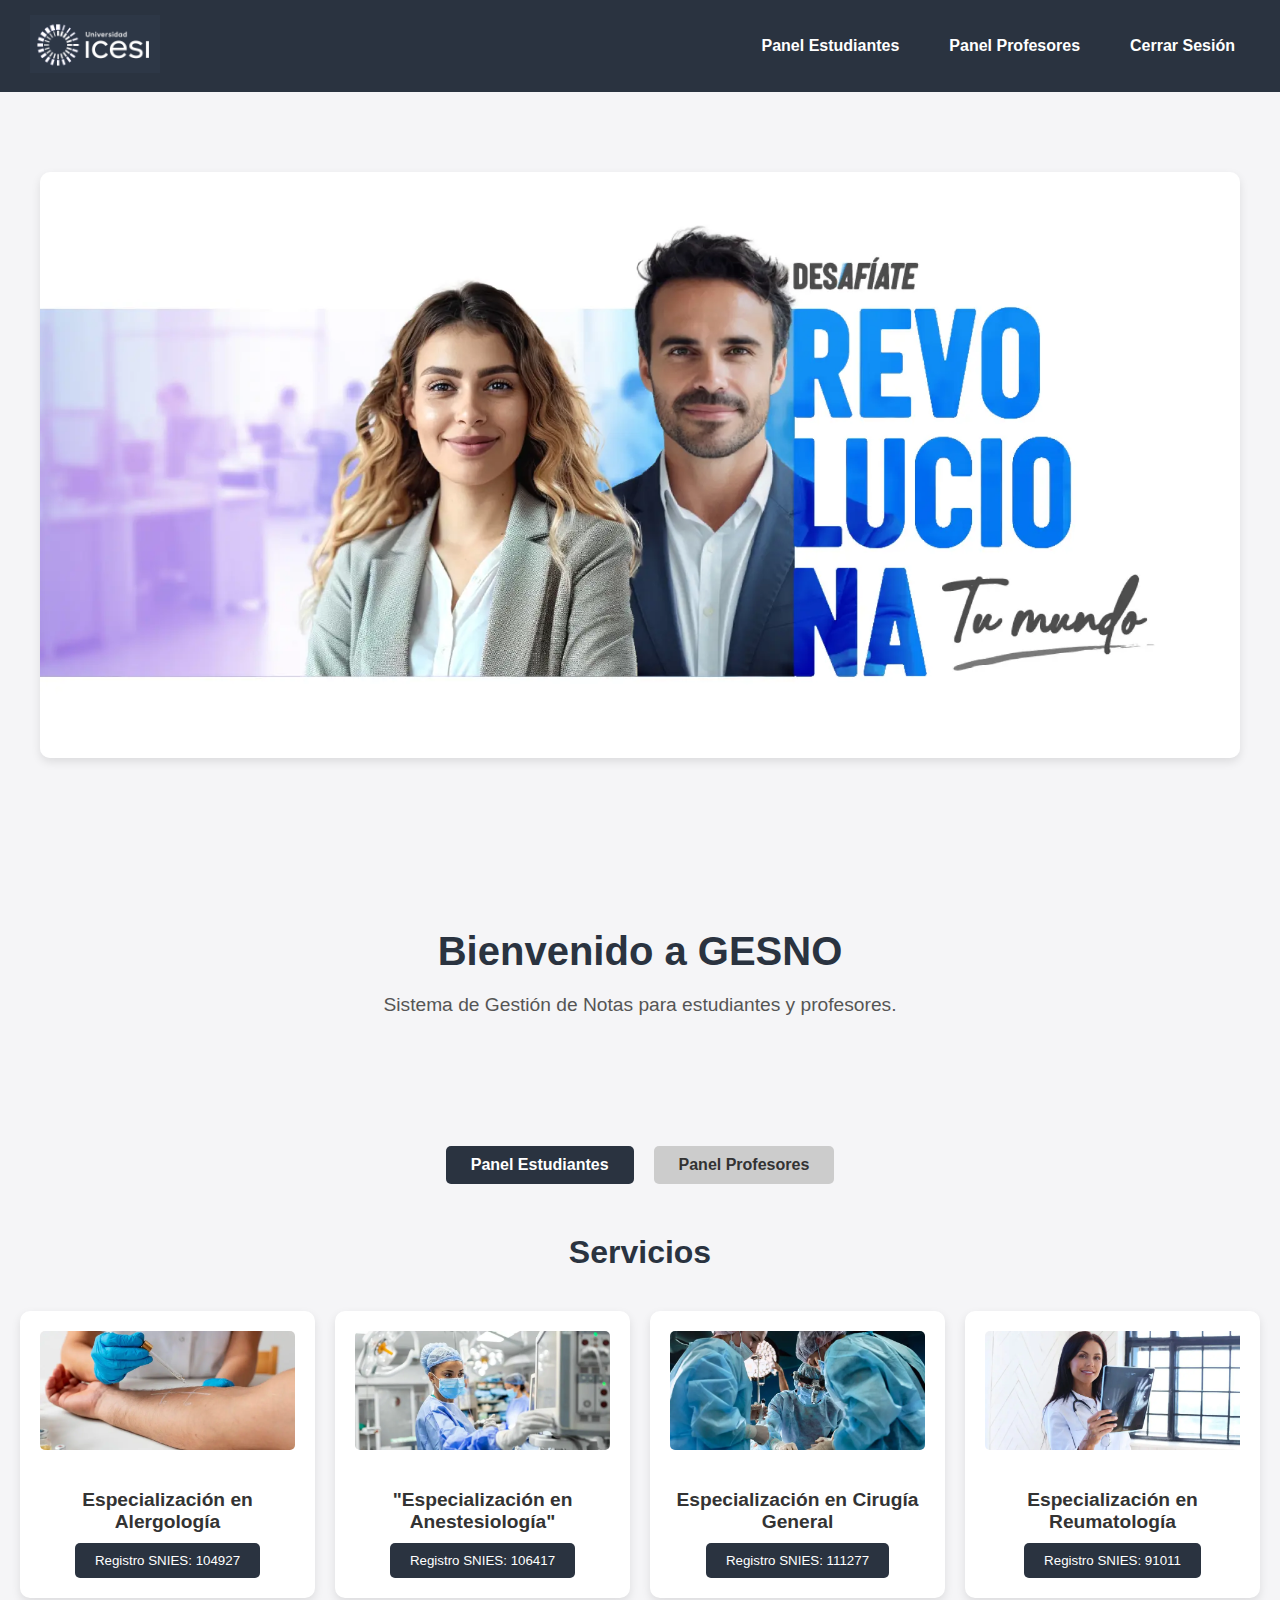
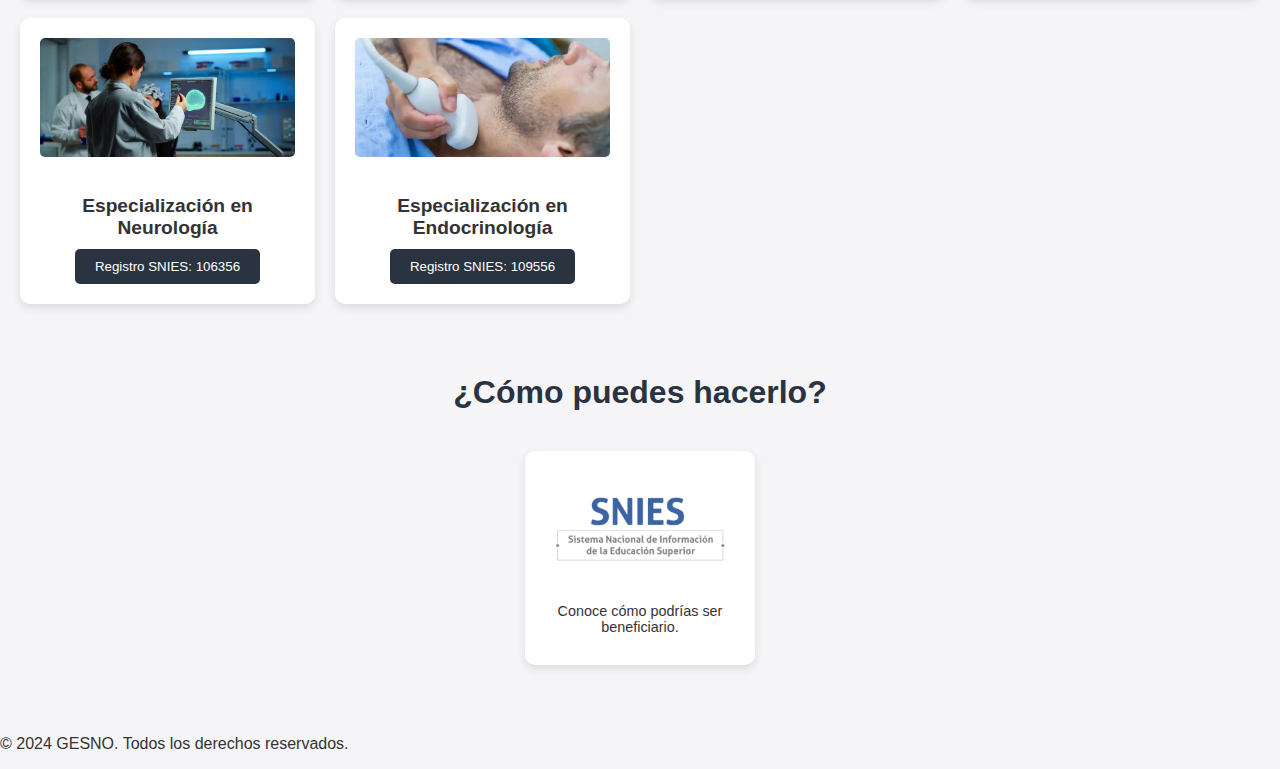
<file: index.html>
<!DOCTYPE html>
<html lang="es">
<head>
    <meta charset="UTF-8">
    <meta name="viewport" content="width=device-width, initial-scale=1.0">
    <title>GESNO - Dashboard</title>
    <link rel="stylesheet" href="css/base.css">
</head>
<body>
<!-- Encabezado -->
<header class="header">
    <div class="logo">
        <img src="images/logoIcesi2.png" alt="Logo Icesi">
    </div>
    <nav class="navbar">
        <div class="hamburger" id="hamburger">
            <div></div>
            <div></div>
            <div></div>
        </div>
        <ul id="menu">
            <li><a href="student-panel.html">Panel Estudiantes</a></li>
            <li><a href="admin-panel.html">Panel Profesores</a></li>
            <li><a href="#" onclick="redirectToDashboard()">Cerrar Sesión</a></li>
        </ul>
    </nav>
</header>

<!-- Contenedor Principal -->
<main class="main-container">
    <!-- Imagen Estática -->
    <section class="hero">
        <div class="static-image-container">
            <img src="images/posgrados.webp" alt="Postgrados">
        </div>
    </section>

    <!-- Bienvenida y selección de panel -->
    <section class="hero">
        <h1>Bienvenido a GESNO</h1>
        <p>Sistema de Gestión de Notas para estudiantes y profesores.</p>
    </section>

    <section class="section">
        <div class="panel-options">
            <a href="student-panel.html" class="btn-primary">Panel Estudiantes</a>
            <a href="admin-panel.html" class="btn-secondary">Panel Profesores</a>
        </div>
    </section>

    <!-- Postgrados -->
    <section class="postgrados">
        <h2>Servicios</h2>
        <div class="postgrados-grid">
            <div class="service-card">
                <img src="images/foto-destacada-especializacion-en-alergologia.jpg.webp" alt="Alergologia">
                <h3>Especialización en Alergología</h3>
                <button onclick="window.location.href='giro-internacional.html'">Registro SNIES: 104927</button>
            </div>
            <div class="service-card">
                <img src="images/foto-destacada-anestesiologia.jpg.webp" alt="Anestesiologia">
                <h3>"Especialización en Anestesiología"</h3>
                <button onclick="window.location.href='cdt.html'">Registro SNIES: 106417</button>
            </div>
            <div class="service-card">
                <img src="images/Especializacion-en-Cirugia-General.jpg.webp" alt="Cirugia general">
                <h3>Especialización en Cirugía General</h3>
                <button onclick="window.location.href='cuenta-del-bolsillo.html'">Registro SNIES: 111277</button>
            </div>
            <div class="service-card">
                <img src="images/foto-destacada-reumatologia-pregrado.jpg.webp" alt="Reumatologia">
                <h3>Especialización en Reumatología</h3>
                <button onclick="window.location.href='cuenta-del-bolsillo.html'">Registro SNIES: 91011</button>
            </div>
            <div class="service-card">
                <img src="images/Especializacion-en-Neurologia-destacada.jpg.webp" alt="Neurologia">
                <h3>Especialización en Neurología</h3>
                <button onclick="window.location.href='cuenta-del-bolsillo.html'">Registro SNIES: 106356</button>
            </div>
            <div class="service-card">
                <img src="images/Especializacion-en-Endocrinologia-1.jpg.webp" alt="Endocrinologia">
                <h3>Especialización en Endocrinología</h3>
                <button onclick="window.location.href='educacion-financiera.html'">Registro SNIES: 109556</button>
            </div>
        </div>
    </section>

    <!-- Cómo puedes hacerlo -->
    <section class="how-to">
        <h2>¿Cómo puedes hacerlo?</h2>
        <div class="steps">
            <div class="step">
                <img src="images/snies.png" alt="Paso 1">
                <p>Conoce cómo podrías ser beneficiario.</p>
            </div>
        </div>
    </section>
</main>

<!-- Pie de página -->
<footer>
    <p>&copy; 2024 GESNO. Todos los derechos reservados.</p>
</footer>
<script src="js/main.js"></script>

</body>
</html>
</file>
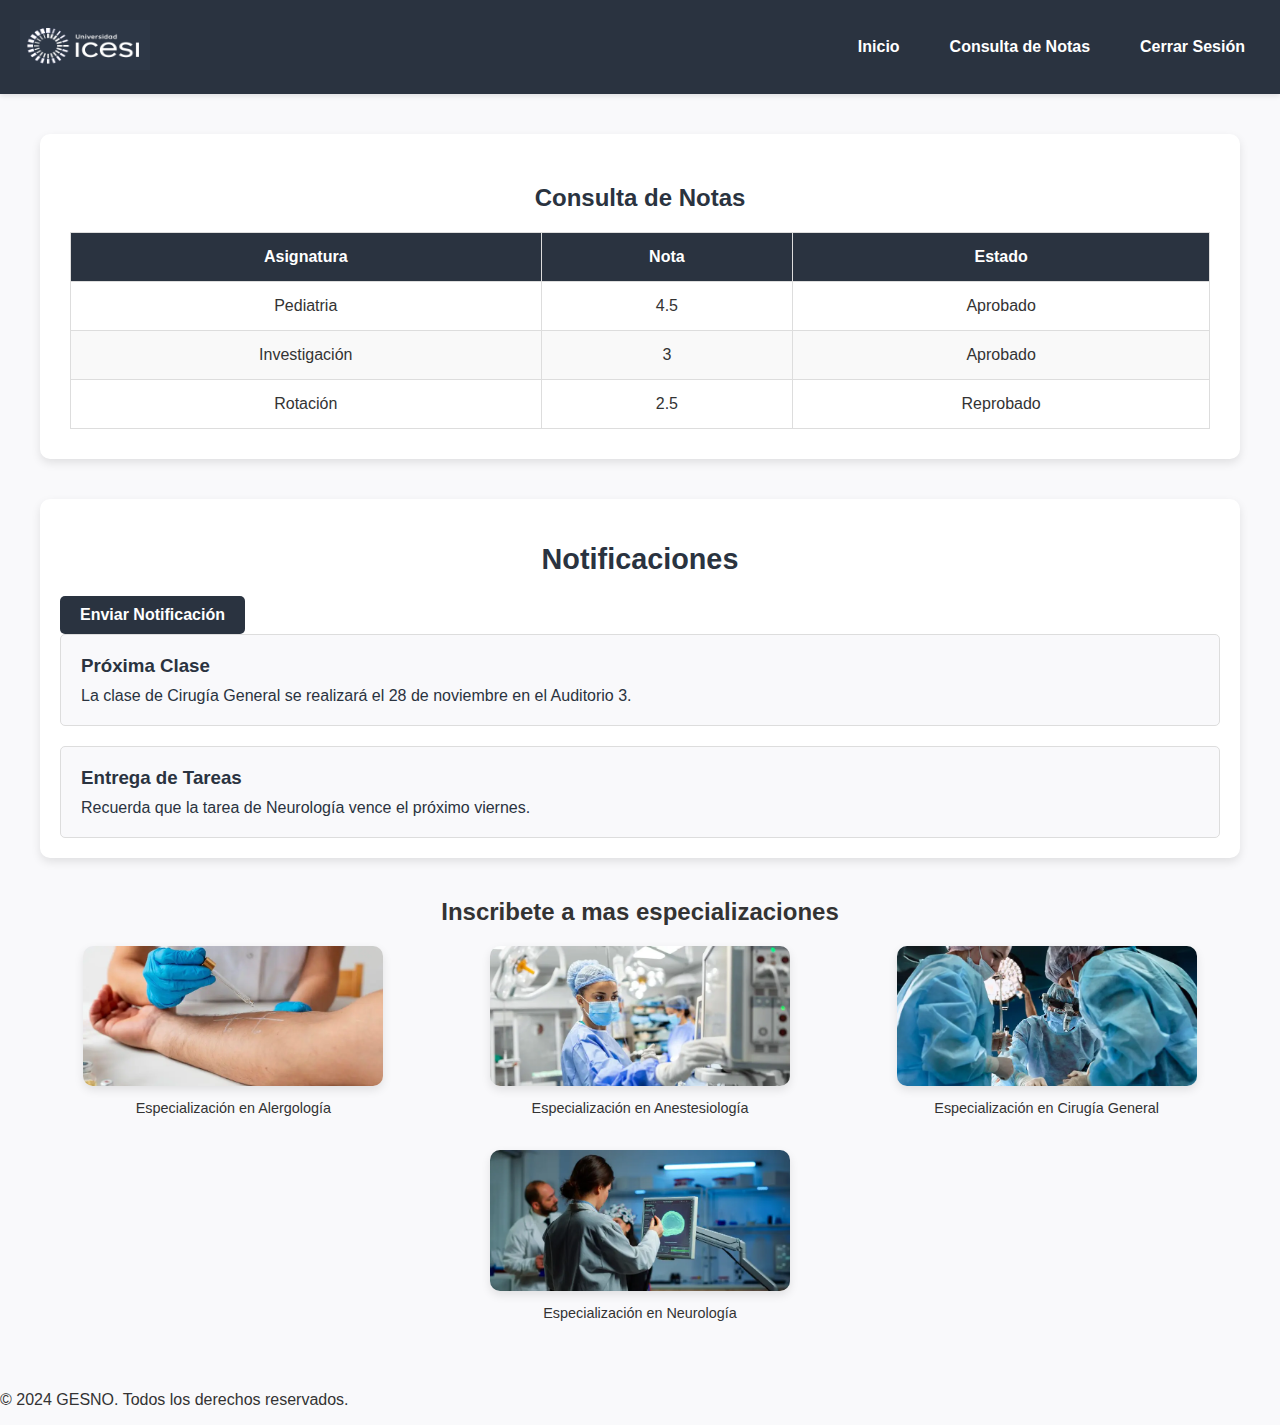
<file: student-panel.html>
<!DOCTYPE html>
<html lang="es">
<head>
    <meta charset="UTF-8">
    <meta name="viewport" content="width=device-width, initial-scale=1.0">
    <title>Panel de Estudiantes</title>
    <link rel="stylesheet" href="css/base.css">
    <link rel="stylesheet" href="css/student-panel.css">
</head>
<body onload="fetchStudentGrades()">
<header class="header">
    <div class="logo">
        <img src="images/logoIcesi2.png" alt="Logo Icesi" />
    </div>
    <nav class="navbar">
        <ul>
            <li><a href="index.html">Inicio</a></li>
            <li><a href="student-panel.html">Consulta de Notas</a></li>
            <li><a href="index.html">Cerrar Sesión</a></li>
        </ul>
    </nav>
</header>

<main class="main-container">
    <!-- Consulta de Notas -->
    <section class="section">
        <h2>Consulta de Notas</h2>
        <table id="table-notas">
            <thead>
            <tr>
                <th>Asignatura</th>
                <th>Nota</th>
                <th>Estado</th>
            </tr>
            </thead>
            <tbody>
            <!-- Las notas se cargarán dinámicamente -->
            </tbody>
        </table>
    </section>

    <!-- Notificaciones -->
    <section class="section notifications">
        <h2>Notificaciones</h2>
        <button id="btn-notification" class="btn-primary">Enviar Notificación</button>
        <div class="notification-list">
            <div class="notification">
                <h3>Próxima Clase</h3>
                <p>La clase de Cirugía General se realizará el 28 de noviembre en el Auditorio 3.</p>
            </div>
            <div class="notification">
                <h3>Entrega de Tareas</h3>
                <p>Recuerda que la tarea de Neurología vence el próximo viernes.</p>
            </div>
        </div>
    </section>

    <!-- Imágenes informativas -->
    <section class="imagenes-section">
        <h2>Inscribete a mas especializaciones</h2>
        <div class="imagenes-container">
            <div class="imagen">
                <img src="images/foto-destacada-especializacion-en-alergologia.jpg.webp" alt="Alergología">
                <p>Especialización en Alergología</p>
            </div>
            <div class="imagen">
                <img src="images/foto-destacada-anestesiologia.jpg.webp" alt="Anestesiología">
                <p>Especialización en Anestesiología</p>
            </div>
            <div class="imagen">
                <img src="images/Especializacion-en-Cirugia-General.jpg.webp" alt="Cirugía General">
                <p>Especialización en Cirugía General</p>
            </div>
            <div class="imagen">
                <img src="images/Especializacion-en-Neurologia-destacada.jpg.webp" alt="Neurología">
                <p>Especialización en Neurología</p>
            </div>
        </div>
    </section>
</main>


<footer>
    <p>&copy; 2024 GESNO. Todos los derechos reservados.</p>
</footer>

<script src="js/main.js"></script>
</body>
</html>
</file>
<file: css/base.css>
/* General Body */
body {
    font-family: 'Inter', sans-serif;
    background-color: #f5f5f7; /* Fondo claro */
    color: #333;
    margin: 0;
    padding: 0;
}

/* Contenedor General */
.container {
    width: 90%;
    max-width: 1200px;
    margin: 0 auto;
    padding: 20px;
}

/* Header */
.header {
    display: flex;
    justify-content: space-between;
    align-items: center;
    padding: 15px 30px;
    background-color: #2A3340; /* Azul oscuro */
    color: white;
    box-shadow: 0 2px 5px rgba(0, 0, 0, 0.1);
}

.header .logo img {
    width: 130px;
    height: auto;
}

.navbar ul {
    list-style: none;
    display: flex;
    gap: 20px;
    margin: 0;
    padding: 0;
}

.navbar ul li a {
    text-decoration: none;
    font-size: 1rem;
    color: white;
    padding: 10px 15px;
    border-radius: 5px;
    transition: background-color 0.3s ease;
}

.navbar ul li a:hover {
    background-color: #2A3340; /* Azul medio */
}

/* Hero Section */
.hero {
    text-align: center;
    padding: 60px 20px;
    background-color: #f5f5f7;
}

.hero h1 {
    font-size: 2.5rem;
    margin-bottom: 20px;
    color: #2A3340; /* Azul oscuro */
}

.hero p {
    font-size: 1.2rem;
    margin-bottom: 40px;
    color: #555;
}

/* Botones */
.btn-primary, .btn-secondary {
    padding: 10px 25px;
    text-decoration: none;
    font-weight: bold;
    border-radius: 5px;
    font-size: 1rem;
    display: inline-block;
    text-align: center;
    transition: all 0.3s ease;
}

.btn-primary {
    background-color: #2A3340; /* Azul */
    color: white;
}

.btn-secondary {
    background-color: #ccc; /* Gris */
    color: #333;
}

.btn-primary:hover {
    background-color: #2A3340;
    transform: translateY(-3px);
}

.btn-secondary:hover {
    background-color: #bbb;
    transform: translateY(-3px);
}

/* Panel de Opciones */
.panel-options {
    display: flex;
    justify-content: center;
    gap: 20px;
    margin-top: 30px;
}

/* Postgrados Section */
.postgrados {
    text-align: center;
    margin: 50px 0;
}

.postgrados h2 {
    font-size: 2rem;
    color: #2A3340; /* Azul */
    margin-bottom: 20px;
}

.postgrados-grid {
    display: grid;
    grid-template-columns: repeat(auto-fit, minmax(250px, 1fr));
    gap: 20px;
    padding: 20px;
}

.service-card {
    background: white;
    padding: 20px;
    border-radius: 10px;
    box-shadow: 0 4px 10px rgba(0, 0, 0, 0.1);
    text-align: center;
    transition: transform 0.3s ease;
}

.service-card:hover {
    transform: scale(1.05);
}

.service-card img {
    width: 100%;
    height: auto;
    max-height: 150px;
    margin-bottom: 15px;
    border-radius: 5px;
}

.service-card h3 {
    font-size: 1.2rem;
    margin-bottom: 10px;
    color: #333;
}

.service-card button {
    padding: 10px 20px;
    background-color: #2A3340;
    color: white;
    border: none;
    border-radius: 5px;
    cursor: pointer;
    transition: background-color 0.3s ease;
}

.service-card button:hover {
    background-color: #2A3340;
}

/* How-to Section */
.how-to {
    text-align: center;
    margin: 50px 0;
}

.how-to h2 {
    font-size: 2rem;
    margin-bottom: 20px;
    color: #2A3340;
}

.steps {
    display: flex;
    flex-wrap: wrap;
    justify-content: center;
    gap: 20px;
    padding: 20px;
}

.step {
    text-align: center;
    max-width: 200px;
    background: white;
    padding: 15px;
    border-radius: 10px;
    box-shadow: 0 4px 10px rgba(0, 0, 0, 0.1);
    transition: transform 0.3s ease;
}

.step:hover {
    transform: scale(1.05);
}

.step img {
    width: 100%;
    border-radius: 5px;
    margin-bottom: 10px;
}

.step p {
    font-size: 0.9rem;
    color: #333;
}

/* Footer */
.footer {
    text-align: center;
    padding: 20px 0;
    background-color: #2A3340;
    color: white;
    margin-top: 40px;
    font-size: 0.9rem;
}

/* Slideshow Container */
/* Contenedor de la Imagen Estática */
.static-image-container {
    text-align: center; /* Centra la imagen */
    margin: 20px auto;
}

.static-image-container img {
    width: 100%; /* Abarca todo el ancho disponible */
    max-width: 1200px; /* Define un ancho máximo */
    height: auto; /* Mantiene la proporción de la imagen */
    border-radius: 10px; /* Opcional: bordes redondeados */
    box-shadow: 0 4px 10px rgba(0, 0, 0, 0.1); /* Sombra suave */
}

/* Estilos para el menú de tres líneas */
.hamburger {
    display: none;
    flex-direction: column;
    cursor: pointer;
    margin-left: auto;
}

.hamburger div {
    width: 25px;
    height: 3px;
    background-color: white;
    margin: 4px 0;
    transition: 0.4s;
}

.navbar {
    display: flex;
    align-items: center;
}

.navbar ul {
    display: flex;
    list-style: none;
    margin: 0;
    padding: 0;
    gap: 20px;
}

.navbar ul li {
    list-style: none;
}

.navbar ul li a {
    color: white;
    text-decoration: none;
    font-weight: bold;
}

.navbar ul li a:hover {
    text-decoration: underline;
}

/* Menú desplegable en dispositivos móviles */
.navbar ul.mobile-menu {
    display: none;
    flex-direction: column;
    position: absolute;
    top: 60px;
    right: 20px;
    background-color: #004b87;
    border-radius: 5px;
    box-shadow: 0 4px 10px rgba(0, 0, 0, 0.1);
    padding: 10px;
    z-index: 10;
}

.navbar ul.mobile-menu li {
    padding: 10px 0;
    border-bottom: 1px solid white;
}

.navbar ul.mobile-menu li:last-child {
    border-bottom: none;
}

/* Mostrar menú cuando está activo */
.navbar ul.mobile-menu.active {
    display: flex;
}

@media (max-width: 768px) {
    .hamburger {
        display: flex;
    }

    .navbar ul {
        display: none;
    }
}
</file>
<file: css/student-panel.css>
/* General */
body {
    font-family: 'Inter', sans-serif;
    background-color: #f9f9fb; /* Fondo claro */
    margin: 0;
    padding: 0;
    color: #333;
}

/* Header */
.header {
    background-color: #2A3340; /* Azul oscuro consistente */
    color: white;
    padding: 20px;
    display: flex;
    justify-content: space-between;
    align-items: center;
}

.header .logo img {
    height: 50px;
}

.navbar ul {
    display: flex;
    gap: 20px;
    list-style: none;
    margin: 0;
    padding: 0;
}

.navbar ul li a {
    color: white;
    text-decoration: none;
    font-weight: bold;
    font-size: 1rem;
}

.navbar ul li a:hover {
    color: #2A3340; /* Azul claro */
}

/* Main Container */
.main-container {
    padding: 40px;
    max-width: 1200px;
    margin: 0 auto;
}

/* Section Styles */
.section {
    background-color: #fff;
    padding: 30px;
    border-radius: 10px;
    box-shadow: 0 4px 10px rgba(0, 0, 0, 0.1);
    margin-bottom: 40px;
}

.section h2 {
    color: #2A3340; /* Azul oscuro consistente */
    text-align: center;
    margin-bottom: 20px;
}

/* Tabla de Notas */
table {
    width: 100%;
    border-collapse: collapse;
    margin-top: 20px;
}

table th, table td {
    padding: 15px;
    text-align: center;
    border: 1px solid #ddd;
}

table th {
    background-color: #2A3340; /* Azul oscuro */
    color: white;
}

table tbody tr:nth-child(even) {
    background-color: #f9f9f9;
}

table tbody tr:hover {
    background-color: #f1f1f1;
}

/* Notificaciones */
.notifications {
    padding: 20px;
    border-radius: 10px;
    box-shadow: 0 4px 10px rgba(0, 0, 0, 0.1);
}

.notifications h2 {
    font-size: 1.8rem;
    color: #2A3340; /* Azul oscuro consistente */
    margin-bottom: 20px;
    text-align: center;
}

.notification-list {
    display: flex;
    flex-direction: column;
    gap: 20px;
}

.notification {
    padding: 20px;
    border: 1px solid #ddd;
    border-radius: 5px;
    background-color: #f9f9fb;
}

.notification h3 {
    margin: 0 0 10px 0;
    color: #2A3340; /* Azul oscuro */
}

.notification p {
    margin: 0;
    color: #2A3340;
}

/* Imagenes informativas */
.imagenes-section {
    text-align: center;
    margin-top: 40px;
}

.imagenes-container {
    display: flex;
    flex-wrap: wrap;
    justify-content: center;
    gap: 20px;
}

.imagen {
    flex: 1 1 300px;
    text-align: center;
}

.imagen img {
    width: 100%;
    max-width: 300px;
    border-radius: 10px;
    box-shadow: 0 4px 10px rgba(0, 0, 0, 0.1);
}

.imagen p {
    margin-top: 10px;
    font-size: 0.9rem;
    color: #333;
}

/* Botones */
.btn-primary {
    padding: 10px 20px;
    background-color: #2A3340; /* Azul oscuro */
    color: white;
    border: none;
    border-radius: 5px;
    font-size: 1rem;
    cursor: pointer;
    transition: background-color 0.3s ease;
}

.btn-primary:hover {
    background-color: #2A3340; /* Azul más oscuro */
}
</file>
